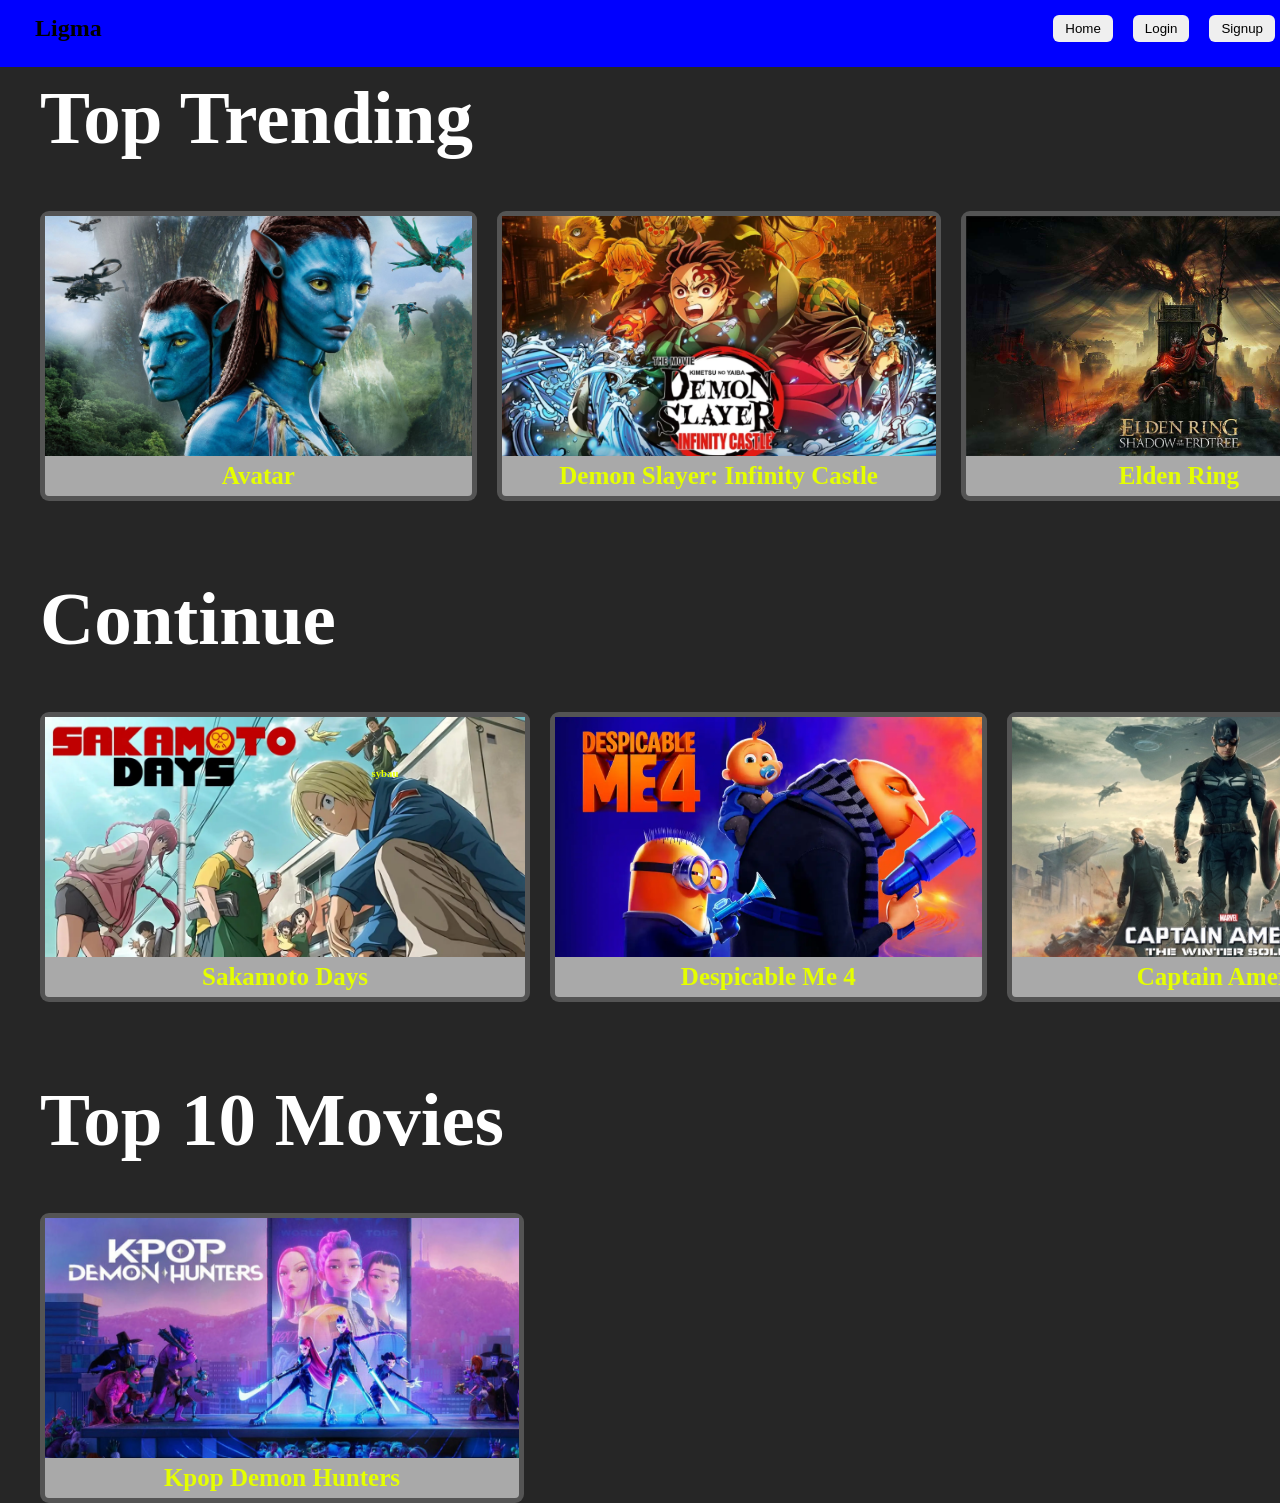
<file: WEB/index.html>
<!DOCTYPE html>
<html lang="en">

<head>
    <meta charset="UTF-8">
    <meta name="viewport" content="width=device-width, initial-scale=1.0">
    <title>Document</title>
    <link rel="stylesheet" href="style.css" href="script.js">
</head>

<body>
    <section class="topbar">
        <div class="header">
            <div>
                <label class="brand">Ligma</label>
            </div>

            <div class="rightbtn">
                <button class="home">
                    <a href="index.html">Home</a>
                </button>
                <button class="loogin">
                    <a href="login.html">Login</a>
                </button>
                <button class="siggnup">
                    <a href="signup.html">Signup</a>
                </button>
            </div>
        </div>
    </section>
    <div class="therest">
        <div class="toptrending">
            <h3 class="tt">Top Trending</h3>
            <div class="images">
                <div class="image-item">
                    <img src="avatar.jpg" alt="avatar" class="img1">
                    <h3 class="d">Avatar</h3>
                </div>
                <div class="image-item">
                    <img src="demonslayer.png" alt="demonslayer" class="img2">
                    <h3 class="dd">Demon Slayer: Infinity Castle</h3>
                </div>
                <div class="image-item">
                    <img src="280-thumb.jpg" alt="eldenring" class="img3">
                    <h3 class="dd">Elden Ring</h3>
                </div>
            </div>
        </div>
        <div class="continue">
            <h3 class="tt">Continue</h3>
            <div class="images">
                <div class="image-item">
                    <img src="sakamoto-days-season-1.webp" alt="sakamotodays" class="img4">
                    <h3 class="dd">Sakamoto Days</h3>
                    <h6 class="s">sybau</h6>
                </div>
                <div class="image-item">
                    <img src="7510222.webp" alt="despicableme" class="img5">
                    <h3 class="dd">Despicable Me 4</h3>
                </div>
                <div class="image-item">
                    <img src="Screenshot 2025-09-27 175110.png" alt="captainamerica" class="img6">
                    <h3 class="dd">Captain America</h3>
                </div>
            </div>
        </div>
        <div class="top10movies">
            <h3 class="tt">Top 10 Movies</h3>
            <div class="images">
                <div class="image-item">
                    <img src="kpop.png" alt="kpopdemonhunters" class="img7">
                    <h3 class="dd">Kpop Demon Hunters</h3>
                </div>
            </div>
        </div>

    </div>
</body>

</html>
</file>
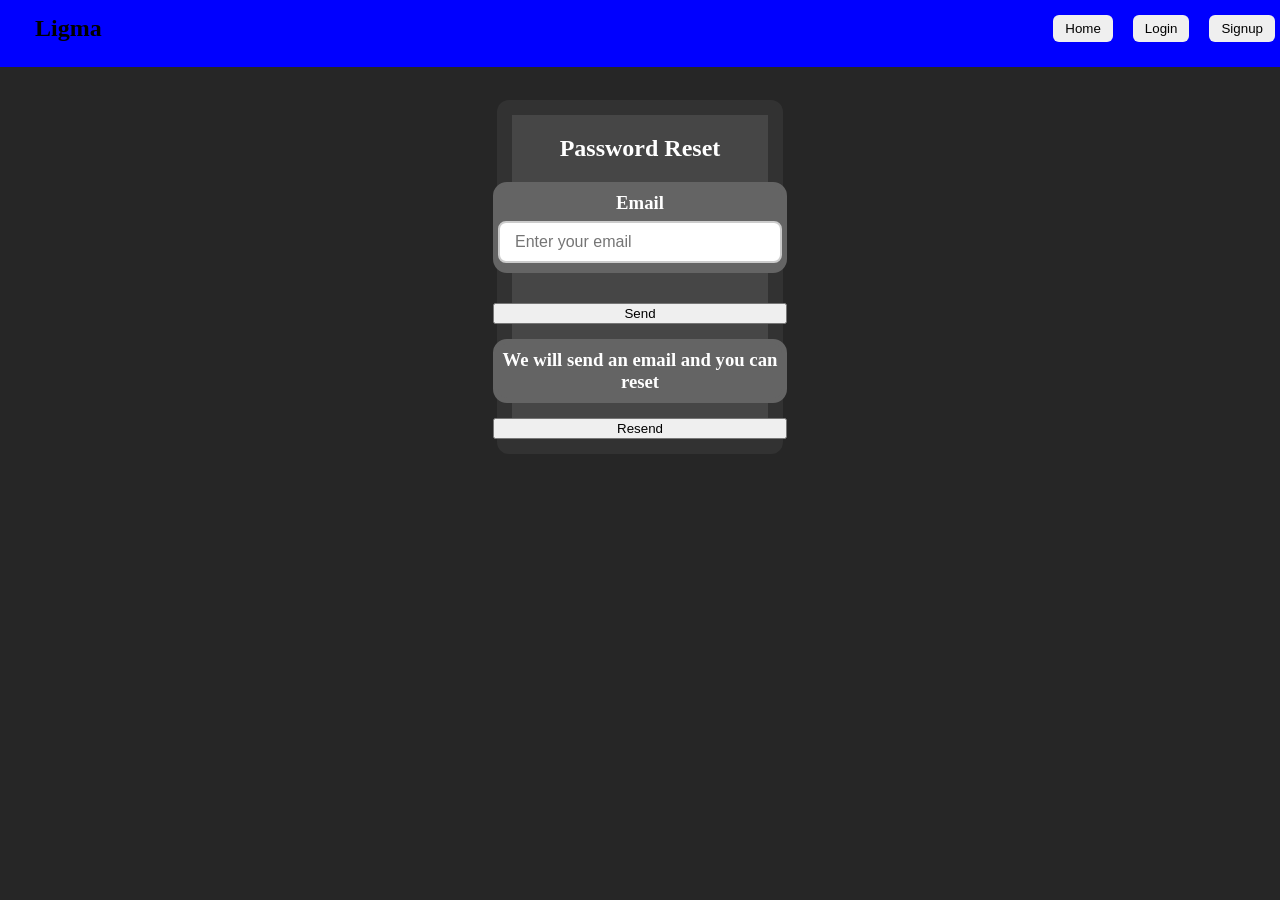
<file: WEB/forgotpassword.html>
<!DOCTYPE html>
<html lang="en">
<head>
    <meta charset="UTF-8">
    <meta name="viewport" content="width=device-width, initial-scale=1.0">
    <title>Document</title>
    <link rel="stylesheet" href="style.css" href="script.js">
</head>
<body>
    <section class="topbar">
        <div class="header">
            <div>
                <label class="brand">Ligma</label>
            </div>

            <div class="rightbtn">
                <button class="home">
                    <a href="index.html">Home</a>
                </button>
                <button class="loogin">
                    <a href="login.html">Login</a>
                </button>
                <button class="siggnup">
                    <a href="signup.html">Signup</a>
                </button>
            </div>
        </div>  

    </section>
    <section class="llogin">
        <h1 class="passwordreset">Password Reset</h1>
        <div class="user">
            <h3 class="email">Email</h3>
            <input type="email" class="upass" placeholder="Enter your email">
        </div>
        <button class="sendbutton">Send</button>
        <div class="noe">
            <h3 class="notes">We will send an email and you can reset</h3>
        </div>
        <button class="resend">Resend</button>
    </section>
</body>
</html>
</file>
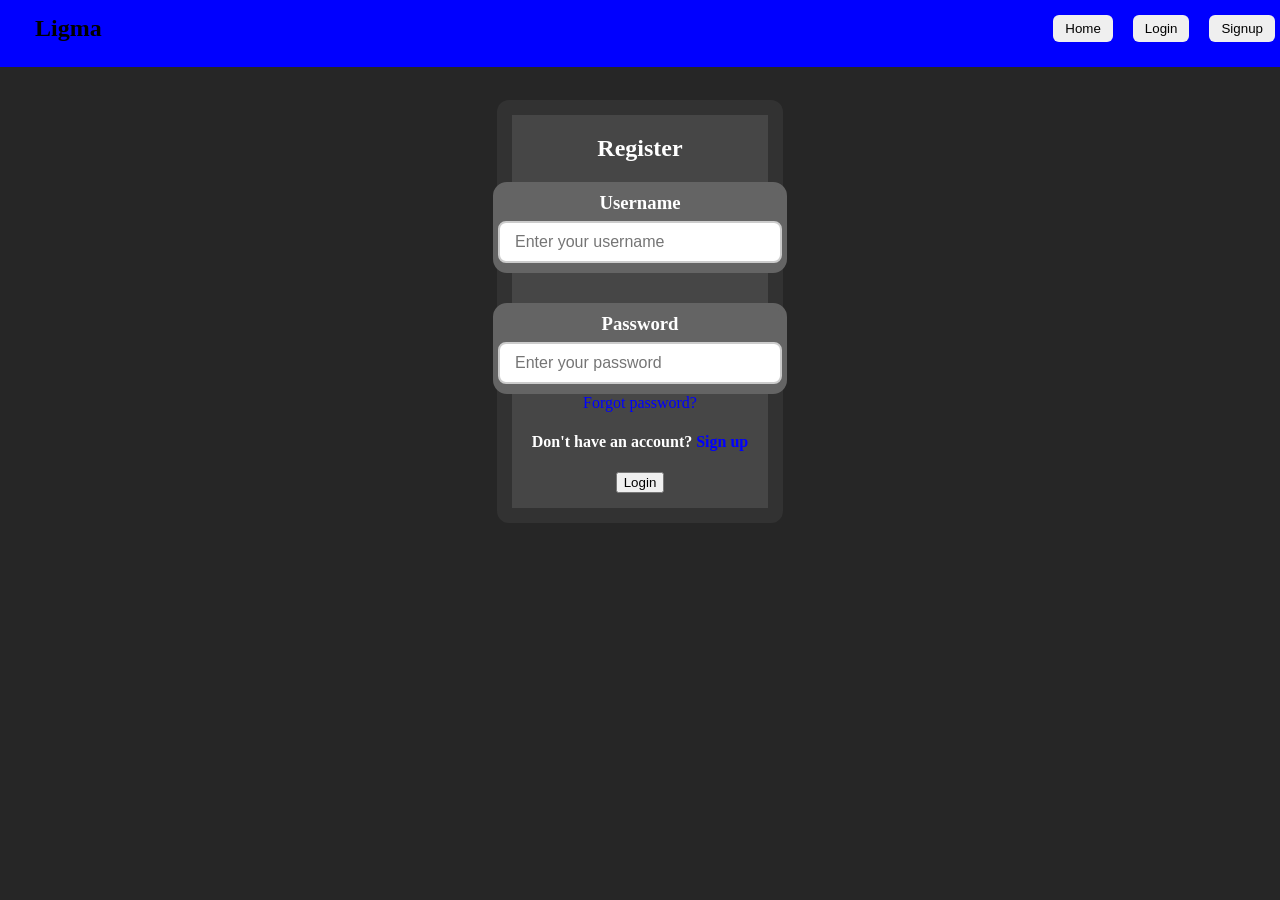
<file: WEB/login.html>
<!DOCTYPE html>
<html lang="en">

<head>
    <meta charset="UTF-8">
    <meta name="viewport" content="width=device-width, initial-scale=1.0">
    <title>Document</title>
    <!-- CSS luon link o head -->
    <link rel="stylesheet" href="style.css">

</head>

<body>
    <section class="topbar">
        <div class="header">
            <div>
                <label class="brand">Ligma</label>
            </div>

            <div class="rightbtn">
                <button class="home">
                    <a href="index.html">Home</a>
                </button>
                <button class="loogin">
                    <a href="login.html">Login</a>
                </button>
                <button class="siggnup">
                    <a href="signup.html">Signup</a>
                </button>
            </div>
        </div>
    </section>

    <section class="llogin">
        <div class="logrin">
            <h1 class="Login">Register</h1>
            <form method="get" id="lform">
                <div class="user">
                    <h3 class="username">Username</h3>
                    <input required type="text" class="uname" autocomplete="off" placeholder="Enter your username" id="loga" name="username">
                </div>
                <div class="pass">
                    <h3 class="password">Password</h3>
                    <input type="text" class="upass" autocomplete="off" placeholder="Enter your password" id="logan" name="password">
                </div>
                <a href="forgotpassword.html" class="fpass">Forgot password?</a>
                <h4 class="hasign">Don't have an account?
                    <a href="signup.html" class="sig">Sign up</a>
                </h4>
                <button type="submit" class="buton">Login</button>
            </form>
        </div>

    </section>


    <!-- JS se luon link tai cuoi body -->
    <script src="login.js"></script>
</body>

</html>
</file>
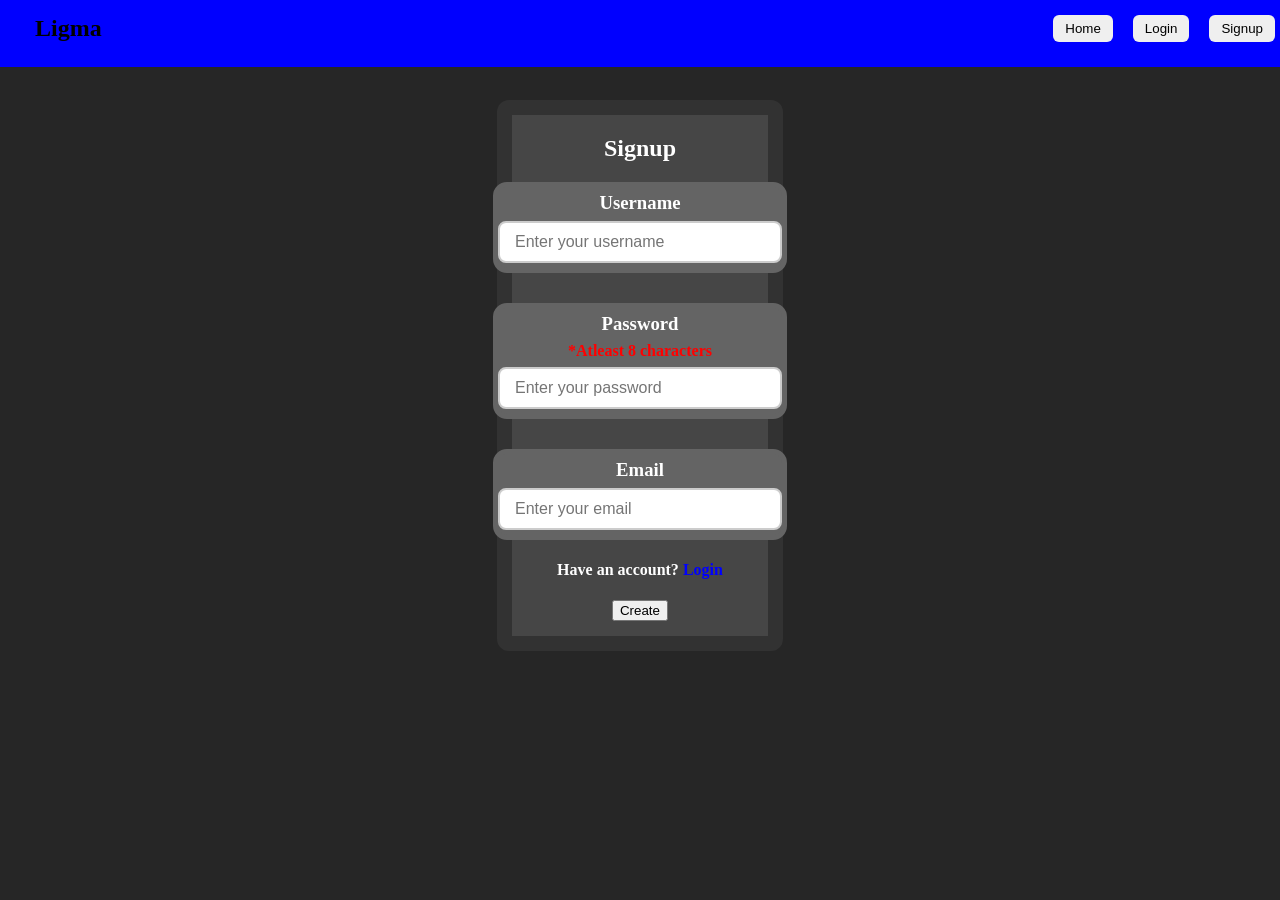
<file: WEB/signup.html>
<!DOCTYPE html>
<html lang="en">

<head>
    <meta charset="UTF-8">
    <meta name="viewport" content="width=device-width, initial-scale=1.0">
    <title>Document</title>
    <link rel="stylesheet" href="style.css" href="script.js">
</head>

<body>
    <section class="topbar">
        <div class="header">
            <div>
                <label class="brand">Ligma</label>
            </div>

            <div class="rightbtn">
                <button class="home">
                    <a href="index.html">Home</a>
                </button>
                <button class="loogin">
                    <a href="login.html">Login</a>
                </button>
                <button class="siggnup">
                    <a href="signup.html">Signup</a>
                </button>
            </div>
        </div>

    </section>

    <section class="ssignup">
        <h1 class="Signup">Signup</h1>
        <form method="get" id="sform">
            <div class="user">
                <h3 class="username">Username</h3>
                <input required type="text" class="usname" autocomplete="off" placeholder="Enter your username" id="sofa" name="nuserame">
            </div>
            <div class="pass">
                <h3 class="password">Password</h3>
                <h4 class="passwordnotes">*Atleast 8 characters</h4>
                <input type="text" class="uspass" autocomplete="off" placeholder="Enter your password" id="sora" name="wasspord">
            </div>
            <div class="emaill">
                <h3 class="email">Email</h3>
                <input type="email" class="uname" placeholder="Enter your email">
            </div>
            <h4 class="halog">Have an account?
                <a href="login.html" class="loin">Login</a>
            </h4>
            <button type="submit" class="buton2">Create</button>
        </form>

    </section>
    <script src="signup.js"></script>
</body>

</html>
</file>
<file: WEB/style.css>
.llogin {
    position: relative;
    margin-bottom: 30px;
    display: grid;
    justify-content: center;
    align-items: center;
    text-align: center;
    border: 15px solid rgb(50, 50, 50);
    border-radius: 12px;
    width: 20%;
    background-color: rgb(70, 70, 70);
    margin-top: 150px;
    margin: 100px auto;
    color: white;
}

.buton,
.buton2 {
    margin-bottom: 15px;
}

.logrin {
    align-items: center;
    justify-content: center;
}

body {
    background-color: rgba(0, 0, 0, 0.85);
    display: flex;

    margin: 0;
}

.fpass {
    color: blue;
    text-align: center;
    margin-top: 15px;
}

.passwordnotes {
    color: red;
}

.ssignup {
    position: relative;
    margin-bottom: 30px;
    display: grid;
    justify-content: center;
    align-items: center;
    text-align: center;
    border: 15px solid rgb(50, 50, 50);
    border-radius: 12px;
    width: 20%;
    background-color: rgb(70, 70, 70);
    margin-top: 150px;
    margin: 100px auto;
    color: white;
}

.yes {
    text-align: center;
}

.forgotpassword {
    text-align: center;
    align-items: center;
    margin-bottom: 30px;
    position: relative;
}

.loin {
    color: blue;
}

.sig {
    color: blue;
}

.user {
    border: 5px solid rgb(100, 100, 100);
    background-color: rgb(100, 100, 100);
    border-radius: 14px;
    margin-bottom: 30px;
}

.username {
    margin-top: 5px;
    margin-bottom: 7px;
}

.uname,
.usname {
    margin-bottom: 5px;
}

.pass {
    border: 5px solid rgb(100, 100, 100);
    background-color: rgb(100, 100, 100);
    border-radius: 14px;
}

.uspass {
    margin-bottom: 5px;
}

.password {
    margin-top: 5px;
    margin-bottom: 7px;
}

.upass {
    margin-bottom: 5px;
}

.user2 {
    border: 5px solid rgb(225, 255, 0);
    background-color: rgb(225, 255, 0);
    border-radius: 14px;
    margin-bottom: 30px;
}

.passwordnotes {
    margin-top: 4px;
    margin-bottom: 7px;
}

.emaill {
    border: 5px solid rgb(100, 100, 100);
    background-color: rgb(100, 100, 100);
    border-radius: 14px;
    margin-top: 30px;
}

.email {
    margin-top: 5px;
    margin-bottom: 7px;
}

.noe {
    margin-top: 15px;
    margin-bottom: 15px;
    border: 5px solid rgb(100, 100, 100);
    background-color: rgb(100, 100, 100);
    border-radius: 14px;
}

.notes {
    margin-top: 5px;
    margin-bottom: 5px;
}

.topbar {
    border: 15px solid blue;
    background-color: blue;
    margin-top: -10px;
    width: 100%;
    position: fixed;
    z-index: 1;
}

.header {
    display: flex;
    justify-content: space-between;
    align-items: center;
    padding: 10px 20px;
}

.brand {
    font-size: 24px;
    font-weight: bold;
}

.rightbtn {
    display: flex;
    gap: 20px;
}

.loogin,
.siggnup,
.home {
    padding: 6px 12px;
    border: none;
    border-radius: 6px;
    cursor: pointer;
}

a {
    text-decoration: none;
    color: black;
}


.dd,
.d {
    font-size: 25px;
    margin-top: 6px;
    margin-bottom: 6px;
}



.tt {
    margin-left: 240px;
    font-size: 75px;
    margin-bottom: 50px;
    margin-left: 40px;
    font-size: 75px;
    margin-bottom: 50px;
    text-align: left;
    color: white;
}

.images {
    display: flex;
    flex-direction: row;
    gap: 20px;
    margin-left: 40px;
    justify-content: flex-start;
}



.images img {
    width: auto;
    height: 240px;
    object-fit: cover;
}

.image-item {
    display: flex;
    flex-direction: column;
    align-items: center;
    border: 5px solid rgb(0, 0, 0, 0.5);
    border-radius: 9px;
    color: rgb(229, 255, 0);
    background-color: darkgray;
}

.s {
    margin-top: -230px;
    margin-left: 200px;
}

.uname, .usname, .upass, .uspass {
    padding: 10px 15px;
    border: 2px solid #ccc;
    border-radius: 8px;
    font-size: 16px;
    width: 250px;
    transition: 0.3s ease;
    outline: none;
}
</file>
